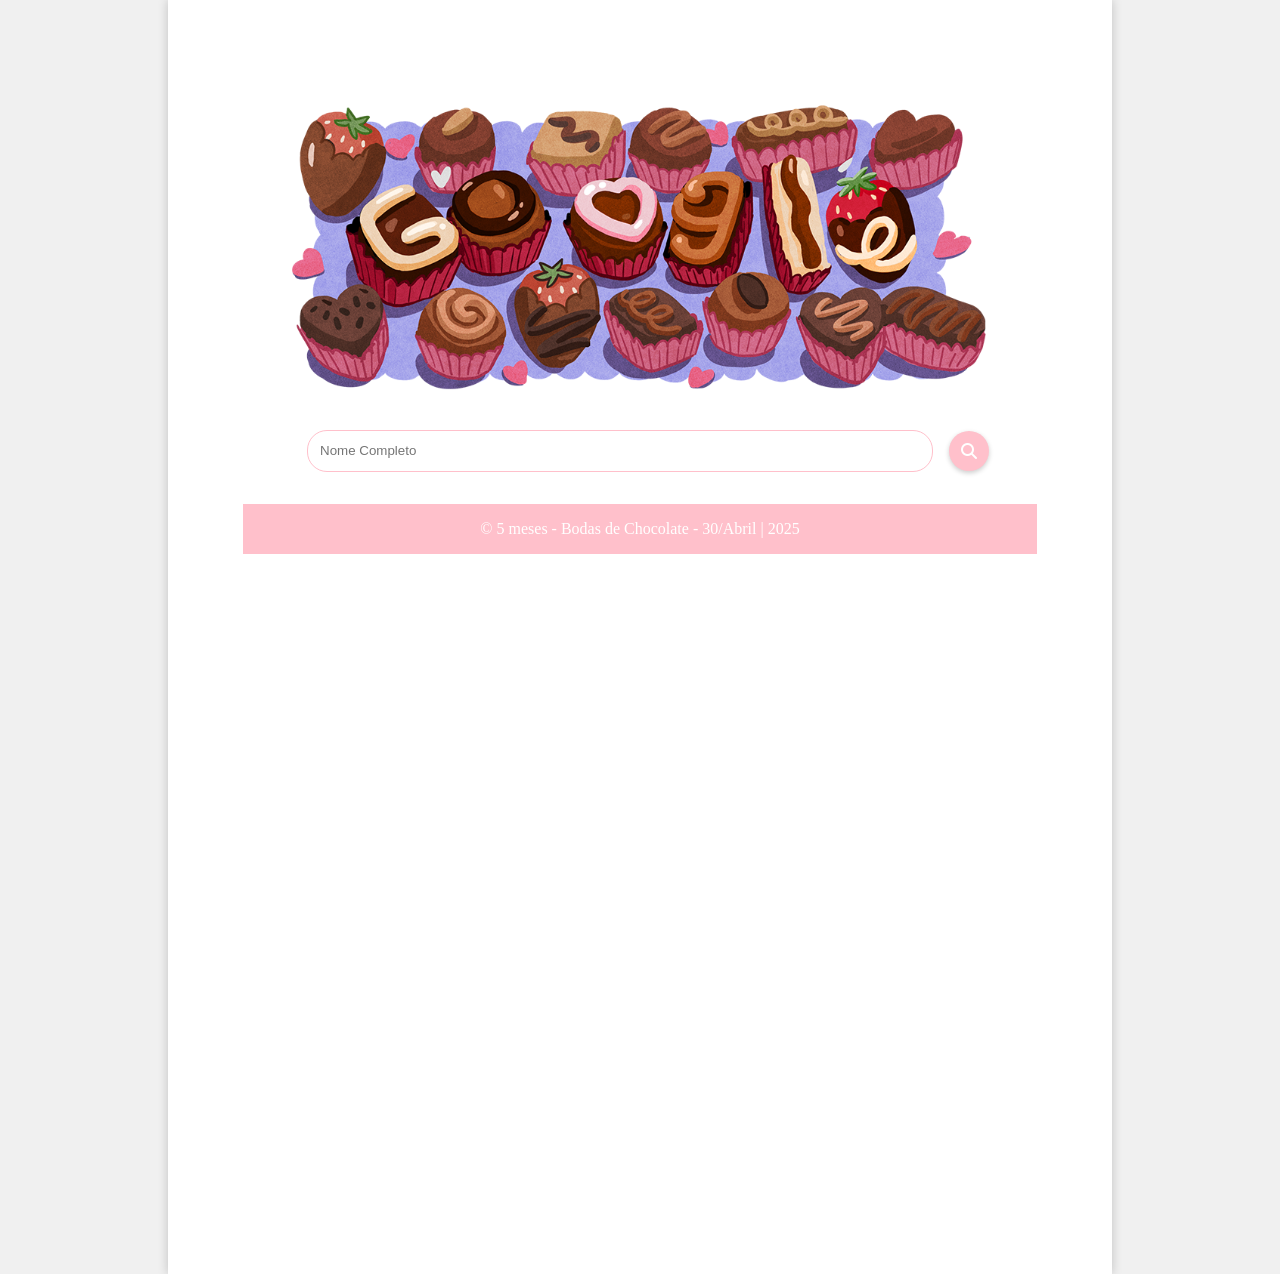
<file: projetos/5months2gether/index.html>
<!DOCTYPE html>
<html lang="en">
<head>
    <meta charset="UTF-8">
    <meta name="viewport" content="width=device-width, initial-scale=1.0">
    <title>5 meses</title>

    <link rel="preconnect" href="https://fonts.googleapis.com">
    <link rel="preconnect" href="https://fonts.gstatic.com" crossorigin>
    <link href="https://fonts.googleapis.com/css2?family=Inconsolata:wght@200..900&display=swap" rel="stylesheet">
    <link href="https://fonts.googleapis.com/css2?family=Inconsolata:wdth,wght@62.5,200..900&display=swap" rel="stylesheet">

    <link rel="icon" href="./favicon.png" type="image/png">
    <link rel="stylesheet" href="./main.css">
    <link rel="stylesheet" href="https://cdnjs.cloudflare.com/ajax/libs/font-awesome/6.5.0/css/all.min.css">
</head>
<body>
    <div class="page">
        <div class="logo">
            <img id="logo" src="./google_logo_valent.png" />
        </div>
        <div class="topo">
            <form id="form">
                <input id="nomecompleto" type="text" placeholder="Nome Completo" required>
                <button id="botao" type="submit" onclick="mostrarP()">
                    <i class="fa-solid fa-magnifying-glass"></i>
                </button>
            </form>
            <p class="erro404"></p>
        </div>
        <div id="pagina">
            <div id="divsoria">
                <span class="go-to-imgs">Veja mais</span>
            </div>
            <div>
                <h3 id="subtitulo">Fotos</h3>
                <ul class="images">
                    <li>
                        <img src="./grazymepe.jpg" alt="Graziely Dias na formatura da prima da Julia" />
                    </li>
                    <li>
                        <img src="./fotoPerfilGrazy.jpg" alt="Ex foto de perfil do whatsapp de Graziely Dias" />
                    </li>
                    <li>
                        <img src="./lindaGrazy.jpg" alt="Foto mandada para Julia via whatsapp" />
                    </li>
                </ul>
            </div>  
            <div class="materias">
                <h2 id="subtitulo">5 meses de namoro</h2>
                <ul>
                    <li>
                        <p id="sobreEla">Mais conhecida como o amor da vida da Julia Padua!
                            Roubou o seu coração num ensaio da convenção na qual tinha sido selecionada para o mesmo.
                            Hoje se encontra com 26 anos, ama cachorrinhos, chocolate, ama cozinhar e ainda mais pra quem ama.. -
                            a Julia se deu bem hahah, cozinha como ninguém, a Julia simplesmente AMA a comida dela! 
                            Dia 30/04/25 fizeram 5 meses de namoro (oficialmente), quem diria!</p>
                    </li>
                    <li>
                        <p id="amor">
                            A primeira vez que a Julia a viu, foi como aqueles filmes chichês que tudo começa a ficar 
                            em câmera lenta.. Se apaixonou à primeira vista! 
                            Mas sabia que não era nada, (bom, achava né), até porque a Julia namorava na época, então seria
                            aqueles amores pra admirar. O bom é que isso era um incentivo pra ir aos ensaios, pra vê-la. 
                            A coisa que ela mais gostava de fazer nos ensaios além de tocar, era admirar a beleza deslubrante
                            de Graziely... até que no dia da convenção a Julia não aguentou guardar isso só pra ela e falou pra
                            musa deusa grega que queria trocar uns beijos com ela. Mas nada aconteceu, o tempo passou e as duas 
                            foram selecionadas para tocar na mesma apresentação, e a Julia descobriu que nunca parou de sentir 
                            o que sentia pela Graziely, então quando a viu, quase teve um troço, coração a mil, estômago a mil, foi 
                            difícil conter as borboletas. Mas foi naquele dia que começaram a se falar com frequência, e foi ali que 
                            tudo mudou hehe. O resto é imaginável..
                        </p>
                    </li>
                    <li>
                        <p id="orgulho">
                            Eu Julia, tenho um orgulho enorme por você, Graziely! 
                            Eu te conheci depois das turbulências de sua vida, mas presenciei um acontecimento maravilhoso 
                            que foi a inauguração do SEU PetShop! Você é gigante! Só por ser mulher já é grandiosa, mas você 
                            é muito mais que isso! Você é muito mais que incrível! E eu tive a grandiosa boa sorte de te ter 
                            de acordar ao seu lado, não todos os dias ainda, mas logo logo menos! Você é o amos de todas as 
                            minhas vidas! Nunca achei que fosse te encontrar.. não foi tão rápido mas não foi tão difícil. 
                            Eu te amo com a minha alma, te amo tanto que dói. Eu sou completamente apaixonada por você! Eu vou 
                            te casar comigo e vai ser lindo! 
                            Feliz os melhores 5 meses da minha vida ao seu lado! De 5 meses de uma vida toda! 
                        </p>
                    </li>
                </ul>
            </div>
        </div>   
        <footer>
            <div class="container">
                <p>
                    &copy; 5 meses - Bodas de Chocolate - 30/Abril | 2025
                </p>
            </div>
        </footer>
    </div>
    <script src="./script.js"></script>
</body>
</html>
</file>
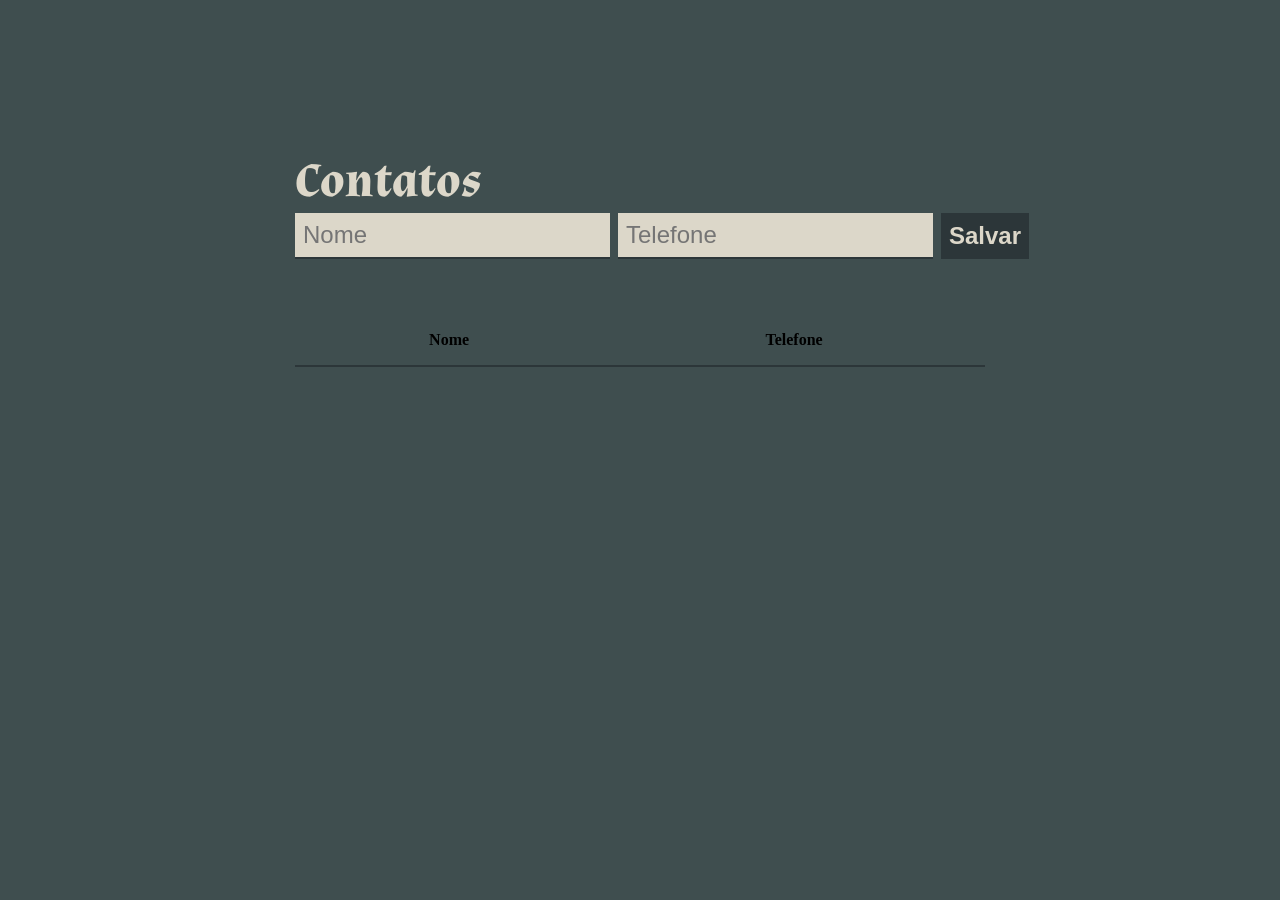
<file: projetos/contatos/index.html>
<!DOCTYPE html>
<html lang="en">
<head>
    <meta charset="UTF-8">
    <meta http-equiv="X-UA-Compatible" content="IE=edge">
    <meta name="viewport" content="width=device-width, initial-scale=1.0">
    <link rel="stylesheet" href="./main.css">

    <link rel="preconnect" href="https://fonts.googleapis.com">
    <link rel="preconnect" href="https://fonts.gstatic.com" crossorigin>
    <link href="https://fonts.googleapis.com/css2?family=Almendra:ital,wght@0,400;0,700;1,400;1,700&family=Roboto:ital,wght@0,100..900;1,100..900&display=swap" rel="stylesheet">
    <title>Contatos</title>
</head>
<body>
    <div class="container">
        <header>
            <h1>Contatos</h1>
        </header>
        <form id="form-agenda">
            <input type="text" id="nome-contato" required placeholder="Nome" />
            <input type="tel" id="telefone-contato" required placeholder="Telefone" min="9" max="11" />
            <button type="submit">Salvar</button>
        </form>
        <table cellspacing="0"> <!--sem espaçador-->
            <thead>
                <tr>
                    <th>Nome</th>
                    <th>Telefone</th>
                </tr>
            </thead>
            <tbody>
            </tbody>
        </table>
    </div>
    <script src="./script.js"></script>
</body>
</html>
</file>
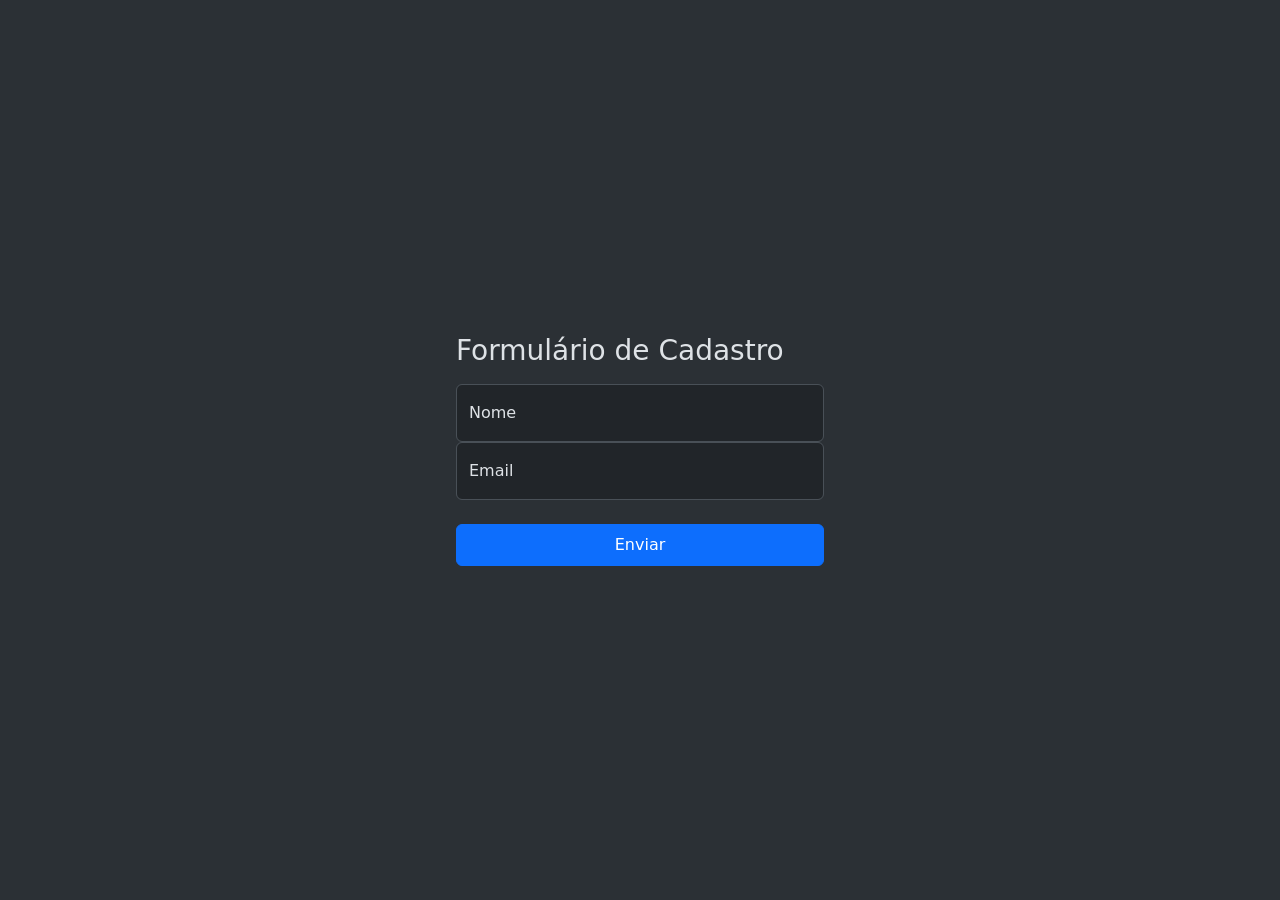
<file: projetos/form-bs/index.html>
<!DOCTYPE html>
<html lang="pt-BR" data-bs-theme="dark">
<head>
    <meta charset="UTF-8">
    <meta name="viewport" content="width=device-width, initial-scale=1.0">
    <title>Formulário de Cadastro</title>
    <link rel="stylesheet" href="https://cdn.jsdelivr.net/npm/bootstrap@5.3.8/dist/css/bootstrap.min.css">
    <link rel="stylesheet" href="style.css">
</head>
<body class="d-flex align-items-center py-4 bg-body-tertiary">
    <main class="w-100 m-auto form-container">
        <form>
            <h1 class="h3 mb-3 fw-normal">Formulário de Cadastro</h1>
            <div class="form-floating">
                <input type="text" class="form-control" id="floatingInput" placeholder="Seu Nome" />
                <label for="floatingInput">Nome</label>
            </div>
            <div class="form-floating">
                <input type="email" class="form-control" id="floatingInput" placeholder="seuemail@gmail.com" />
                <label for="floatingInput">Email</label>
            </div>
            <button class="btn mt-4 btn-primary w-100 py-2" type="submit">Enviar</button>
        </form>
    </main>
</body>
</html>
</file>
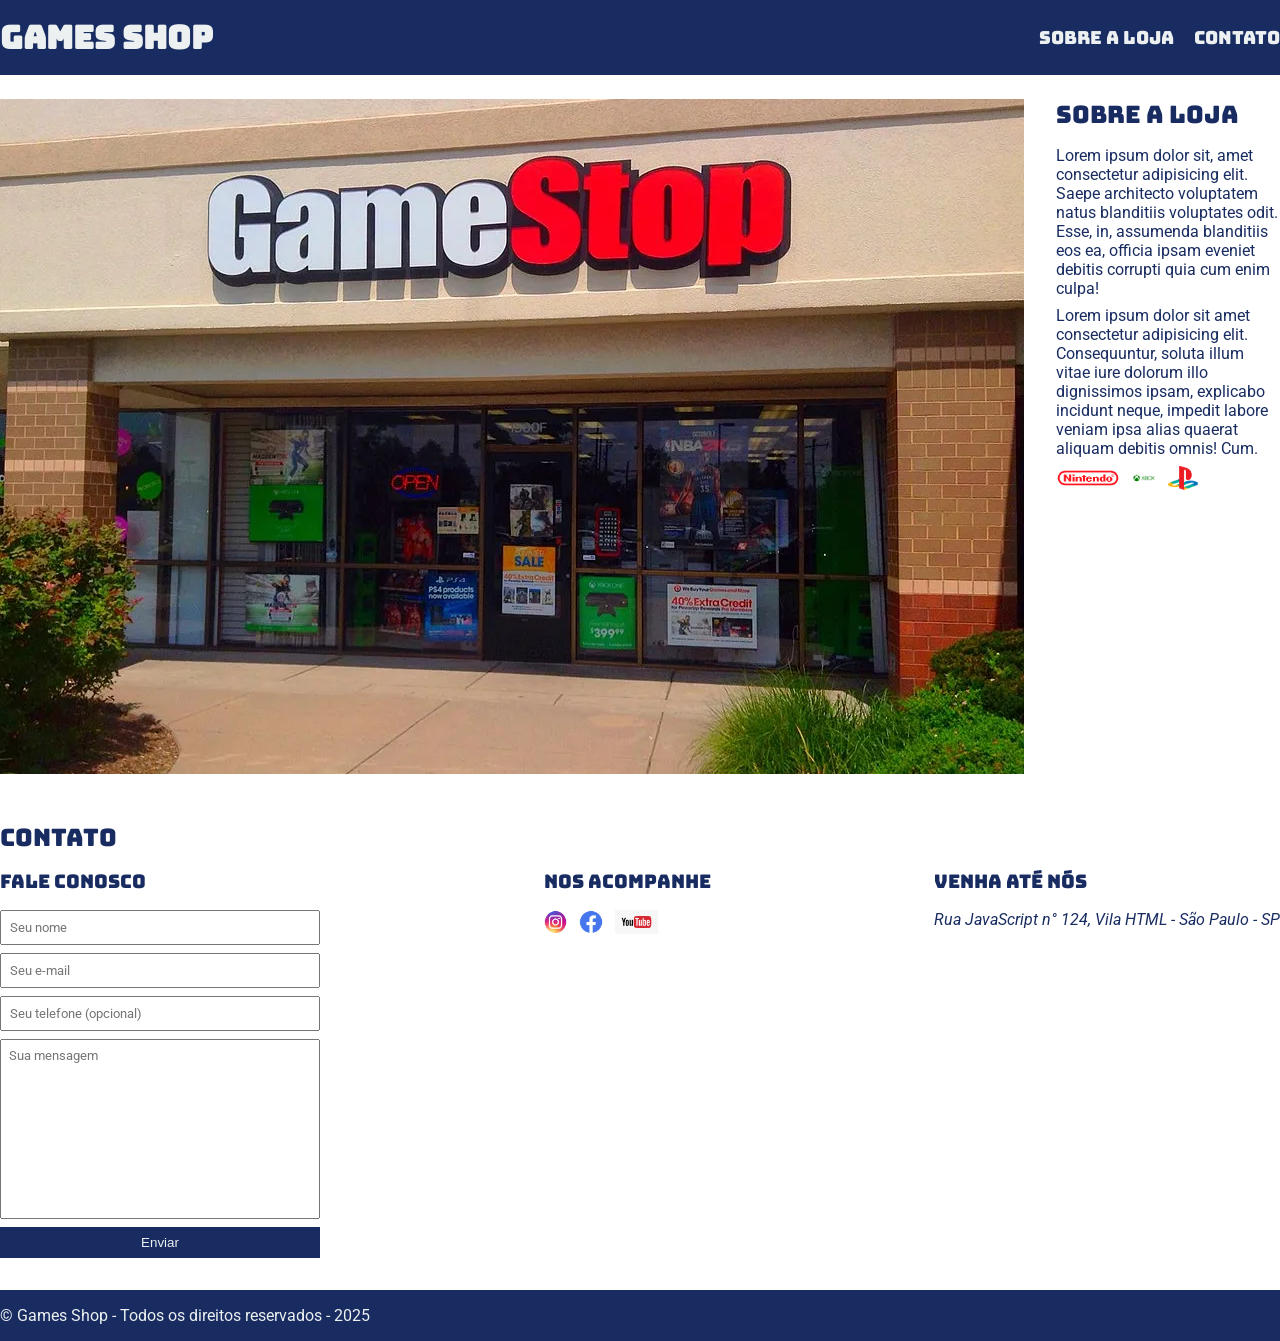
<file: projetos/game_store/index.html>
<!DOCTYPE html>
<html lang="pt-BR">
<head>
    <meta charset="UTF-8">
    <meta name="viewport" content="width=device-width, initial-scale=1.0">
    <title>Games Shop - A sua loja de games</title>
    <link rel="stylesheet" href="./main.css">

    <link rel="preconnect" href="https://fonts.googleapis.com">
    <link rel="preconnect" href="https://fonts.gstatic.com" crossorigin>
    <link href="https://fonts.googleapis.com/css2?family=Bungee&family=Roboto:ital,wght@0,100..900;1,100..900&display=swap" rel="stylesheet">
</head>
<body>
    <header>
        <div class="container">
            <h1>Games Shop</h1>
            <nav>
                <ul>
                    <li>
                        <a href="#about">Sobre a loja</a>
                    </li>
                    <li>
                        <a href="#contact">Contato</a>
                    </li>
                </ul>
            </nav>
        </div>
    </header>
    <section id="about">
        <div class="container">
            <img class="store-front" src="./gameshop_front.webp" alt="Fachada da loja Games Shop" />
            <div>
                <h2>Sobre a loja</h2>
                <p>
                    Lorem ipsum dolor sit, amet consectetur adipisicing elit. 
                    Saepe architecto voluptatem natus blanditiis voluptates odit. 
                    Esse, in, assumenda blanditiis eos ea, officia ipsam eveniet debitis corrupti quia cum enim culpa!
                </p>
                <p>
                    Lorem ipsum dolor sit amet consectetur adipisicing elit. Consequuntur,
                    soluta illum vitae iure dolorum illo dignissimos ipsam, explicabo incidunt neque,
                    impedit labore veniam ipsa alias quaerat aliquam debitis omnis! Cum.
                </p>
                <ul class="brands-list">
                    <li><img src="./logo_nintendo.png" alt="Nintendo" /></li>
                    <li><img src="./logo_xbox.png" alt="Xbox" /></li>
                    <li><img src="./logo_playstations.png" alt="Playstantion" /></li>
                </ul>
            </div>
        </div>
    </section>
    <section id="contact">
        <div class="container">
            <h2>Contato</h2>
            <div class="contact-methods">
                <div>
                    <h3>Fale conosco</h3>
                    <form>
                        <input type="text" placeholder="Seu nome" required />
                        <input type="email" placeholder="Seu e-mail" required />
                        <input type="tel" placeholder="Seu telefone (opcional)" />
                        <textarea placeholder="Sua mensagem" required></textarea>
                        <button type="submit">Enviar</button>
                    </form>
                </div>
                <div>
                    <h3>Nos acompanhe</h3>
                    <ul class="social-links">
                        <li>
                            <a href="#" title="Siga-nos no Instagram">
                                <img src="./logo_insta.png" alt="Logo do Instagram" />
                            </a>
                        </li>
                        <li>
                            <a href="#" title="Siga-nos no Facebook">
                                <img src="./logo_fb.png" alt="Logo do Facebook" />
                            </a>
                        </li>
                        <li>
                            <a href="#" title="Visite nosso canal no Youtube">
                                <img src="./logo_yt.png" alt="Logo do Youtube" />
                            </a>
                        </li>
                    </ul>
                </div>
                <div>
                    <h3>Venha até nós</h3>
                    <address>
                        Rua JavaScript n° 124, Vila HTML - São Paulo - SP
                    </address>
                </div>
            </div>
        </div>
    </section>
    <footer>
        <div class="container">
            <p>
                &copy; Games Shop - Todos os direitos reservados - 2025
            </p>
        </div>
    </footer>
</body>
</html>
</file>
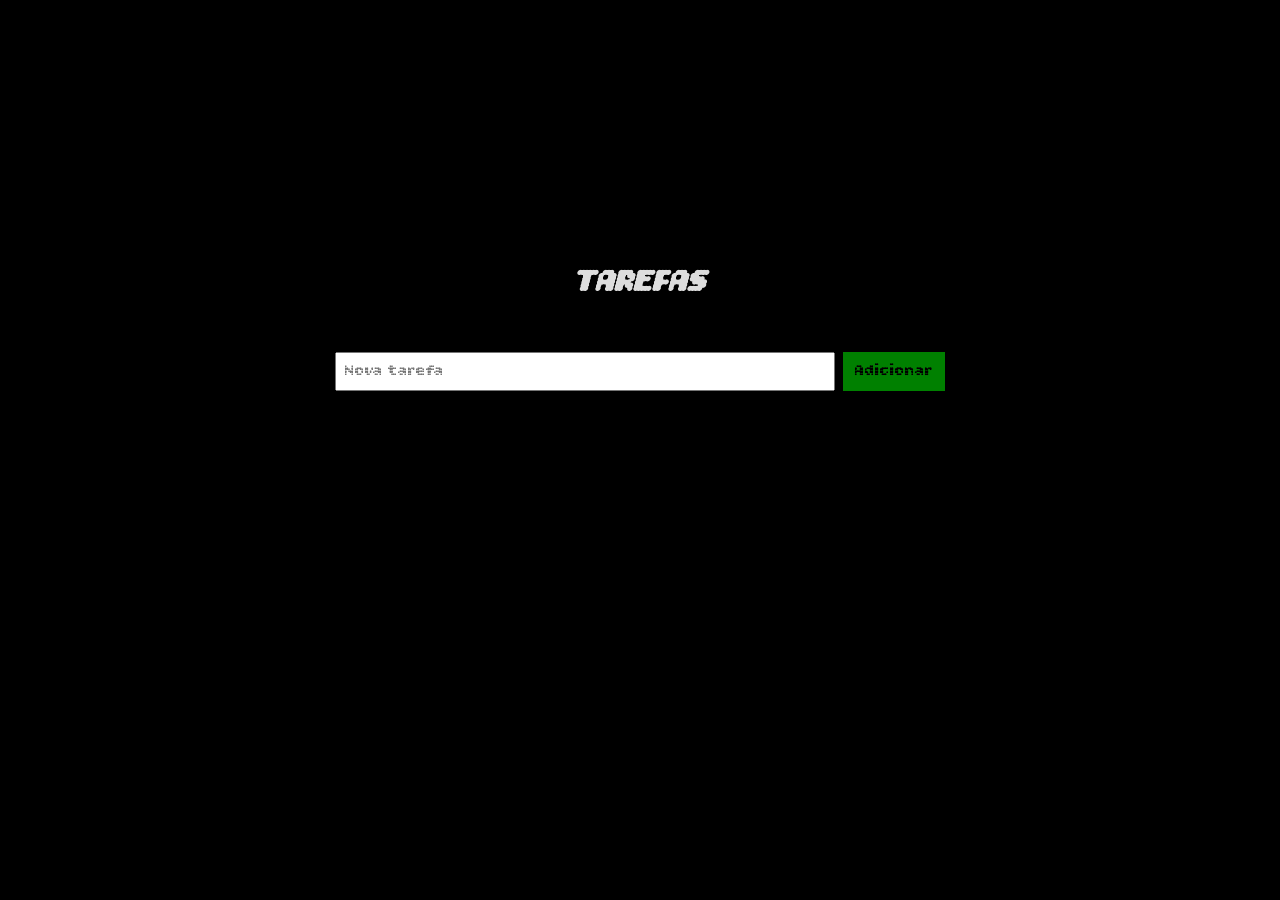
<file: projetos/tarefas/index.html>
<!DOCTYPE html>
<html lang="en">
<head>
    <meta charset="UTF-8">
    <meta http-equiv="X-UA-Compatible" content="IE=edge">
    <meta name="viewport" content="width=device-width, initial-scale=1.0">
    <title>Tarefas</title>
    <link rel="preconnect" href="https://fonts.googleapis.com">
    <link rel="preconnect" href="https://fonts.gstatic.com" crossorigin>
    <link href="https://fonts.googleapis.com/css2?family=Bitcount+Prop+Double:wght@100..900&family=Saira:ital,wght@0,100..900;1,100..900&display=swap" rel="stylesheet">
    <link rel="stylesheet" href="main.css">
</head>
<body>
        <h1>Tarefas</h1>
    <form>
        <input type="text" id="nova-tarefa" required placeholder="Nova tarefa" />
        <button type="submit">Adicionar</button>
    </form>
    <ul id="lista">
        <li></li>
    </ul>

    <script src="https://code.jquery.com/jquery-3.7.1.js"></script>
    <script src="main.js"></script>
</body>
</html>
</file>
<file: projetos/5months2gether/main.css>
body {
    margin: 0;
    padding: 0;
    background: #f0f0f0;

    display: flex;
    justify-content: center;
    align-items: center;
    min-height: 100vh;
}

.page {
    background: white;
    width: 21cm;
    height: 29.7cm;
    padding: 2cm;
    box-shadow: 0 0 10px rgba(0, 0, 0, 0.2);
}

#logo {
    display: flex;
    align-items: center;
    justify-content: center;
    width: 20cm;
    height: auto;
    flex-direction: column;
    margin: 10px;
    padding: 8px;
}

#botao {
    width: 40px;
    height: 40px;
    border: none;
    border-radius: 50%;
    background-color: pink;
    color: white;
    cursor: pointer;
    display: flex;
    align-items: center;
    justify-content: center;
    box-shadow: 0 2px 5px rgba(0, 0, 0, 0.2);
    transition: background-color 0.3s ease;
}

#botao:hover {
    background-color: rgb(253, 118, 136);
}

#botao i {
    font-size: 16px;
}

#nomecompleto {
    width: 600px;
    height: 40px;
    padding: 0 12px;
    margin: 16px;
    display: flex;
    align-items: center;
    justify-content: center;
}

input {
    border: 0.5px solid pink;
    border-radius: 20px;
}

input:focus {
    outline-color: pink;
}

#form {
    display: flex;
    flex-direction: row;
    align-items: center;
    justify-content: center;
}

footer .container {
    display: flex;
    flex-direction: column;
    align-items: center;
    color: #fff;
    background-color: pink;;
}

.input.error {
    color: red;
    border-color: red;
    outline-color: red;
}


input.success {
    outline: 1px solid lightgreen;
    border: 1px solid lightgreen;
}

input.error {
    outline: 1px solid lightcoral;
    border: 1.5px solid lightcoral;
}

.go-to-imgs {
    display: none;
    padding: 2px 12px;
    width: fit-content;
    border: 0.5px solid gray;
    border-radius: 20px;
    align-items: center;
    justify-content: center;
}

#pagina {
    display: none;
}

#divsoria {
    display: flex;
    align-items: center;
    text-align: center;
    margin: 20px 0;
}

#divsoria::before,
#divsoria::after {
    content: '';
    flex: 1;
    border-bottom: 1px solid #aaa;
}

.subtitulo {
    font-family: "Inconsolata", monospace;
    display: flex;
    align-content: start;
    font-weight: 400;
}

.images img {
    display: flex;
    align-items: initial;
    flex-direction: row;
    width: 200px;
    height: auto; 
}

.materias li,
.images li {
    list-style: none;
    padding-left: 0;
    display: inline-block;
    margin-right: 8px;
}

#sobreEla, #amor,
#orgulho {
    color: lightslategray;
    padding: 2px;
    font-size: 12px;
    display: flex;
    font-family: "Inconsolata", monospace;
    font-optical-sizing: auto;
    font-weight: 400;
    font-style: normal;
    font-variation-settings: "wdth" 62.5;
}
</file>
<file: projetos/contatos/main.css>
* {
    margin: 0;
    padding: 0;
    box-sizing: border-box;
}

h1 {
    font-family: "Almendra", serif;
}

body {
    background-color: #3f4e4f;
    padding-top: 100px;
}

header {
    display: flex;
    align-items: center;
    margin-top: 50px;
}

header h1 {
    font-size: 48px;
    color: #dcd7c9;
    margin-right: 16px;
}

.container {
    max-width: 690px;
    width: 100%;
    margin: 0 auto; /*para centralizar na horizontal*/
}

form {
    display: flex;
    max-width: 640px;
    width: 100%;
    justify-content: space-between;
    margin-bottom: 56px;
}

form input {
    font-size: 24px;
    background-color: #dcd7c9;
    border: none;
    border-bottom: 2px solid #2c3639;
    padding: 8px;
    margin-right: 8px;
}

form button {
    padding: 8px;
    background-color: #2c3639;
    color: #dcd7c9;
    font-size: 24px;
    font-weight: bold;
    border: none;
    cursor: pointer;
}

table {
    width: 100%;
}

table th {
    border-bottom: 2px solid #2c3639;
    padding: 16px;
    font-family: 24px;
    font-weight: bold;
}

table td {
    padding: 16px 0;
    text-align: center;
    font-size: 18px;
    border-bottom: 1px solid #2c3639;
}
</file>
<file: projetos/form-bs/style.css>
html,body {
    height: 100%;
}

.form-container {
    max-width: 400px;
    padding: 1rem;
}
</file>
<file: projetos/game_store/main.css>
/*Estilo 1*/
* {
    margin: 0;
    padding: 0;
    box-sizing: border-box;
}

header,
section h2,
section h3 {
    font-family: 'Bungee', cursive;
    font-weight: normal;
}

body, input, textarea {
    font-family: 'Roboto', sans-serif;
}

/*Estilo 2*/
header {
    padding: 16px 0;
    background-color: #182c61;
    color: #ecf0f1;
}

header nav li {
    display: inline;
    margin-left: 16px;
    font-size: 18px;
}

header nav li a {
    color: #ecf0f1;
    text-decoration: none;
}

/*Estilo 3*/
.container {
    max-width: 1280px;
    width: 100%;
    margin: 0 auto;
}

/*Estilo 4*/
header .container {
    display: flex;
    align-items: center;
    justify-content: space-between;
}

/*Estilo 5*/
header .container,
section .container {
    display: flex;
    align-items: center;
    justify-content: space-between;
}

/*Estilo 6*/
.brands-list img {
    height: 24px;
}

.brands-list li {
    display: inline;
    margin-right: 8px;
}

/*Estilo 7*/
section .container {
    align-items: flex-start;
}

section {
    padding: 24px 0;
}

section h2 {
    margin-bottom: 16px;
}

section {
    color: #182c61;
}

section p {
    margin-bottom: 8px;
}

/*Estilo 8*/
.store-front {
    margin-right: 32px;
}

#contact .container {
    display: block;
}

.contact-methods {
    display: flex;
    justify-content: space-between;
}

/*--*/
form input,
form textarea,
form button {
    display: block;
    width: 320px;
    margin-bottom: 8px;
    padding: 8px;
}

form textarea {
    resize: none;
    height: 180px;
}

form button {
    background-color: #182c61;
    color: #ecf0f1;
    border: none;
    cursor: pointer;
}

form button:hover {
    background-color: #314e9e;
}

input:focus, textarea:focus {
    outline-color: #182c61;
}

.social-links img {
    height: 24px;
}

.social-links li {
    display: inline;
    margin-right: 8px;
}

.social-links li a {
    text-decoration: none;
}

section h3 {
    margin-bottom: 16px;
}

footer {
    background-color: #182c61;
    color: #ecf0f1;
    padding: 16px 0;
}
</file>
<file: projetos/tarefas/main.css>
* {
    margin: 0;
    padding: 0;
    box-sizing: border-box;
    font-family: "Bitcount Prop Double", system-ui;
}

body {
    background-color: #000;
    color: #ddd;
    display: flex;
    justify-content: center;
    align-items: center;
    height: 80vh;
    flex-direction: column;
    gap: 20px;
    text-transform: uppercase;
    font-style: italic;
}

h1 {
    font-family: "Bitcount Prop Double", system-ui;
}

form {
    padding: 30px 0;
    text-align: center;
    display: flex;
    flex-direction: row;
}

form h2 {
    margin-bottom: 16px;
}

input[type="text"] {
    padding: 8px;
    width: 500px;
    font-size: 16px;
}

button {
    padding: 8px 12px;
    background-color: green;
    border: none;
    cursor: pointer;
    font-weight: 450;
    font-size: 16px;
    margin-left: 8px;
}

ul {
    list-style-type: none;
    padding: 0;
    text-align: center;
}

li {
    padding: 8px;
    border: none;
    cursor: pointer;
}

li.completed {
    text-decoration: line-through;
    color: gray;
}
</file>
